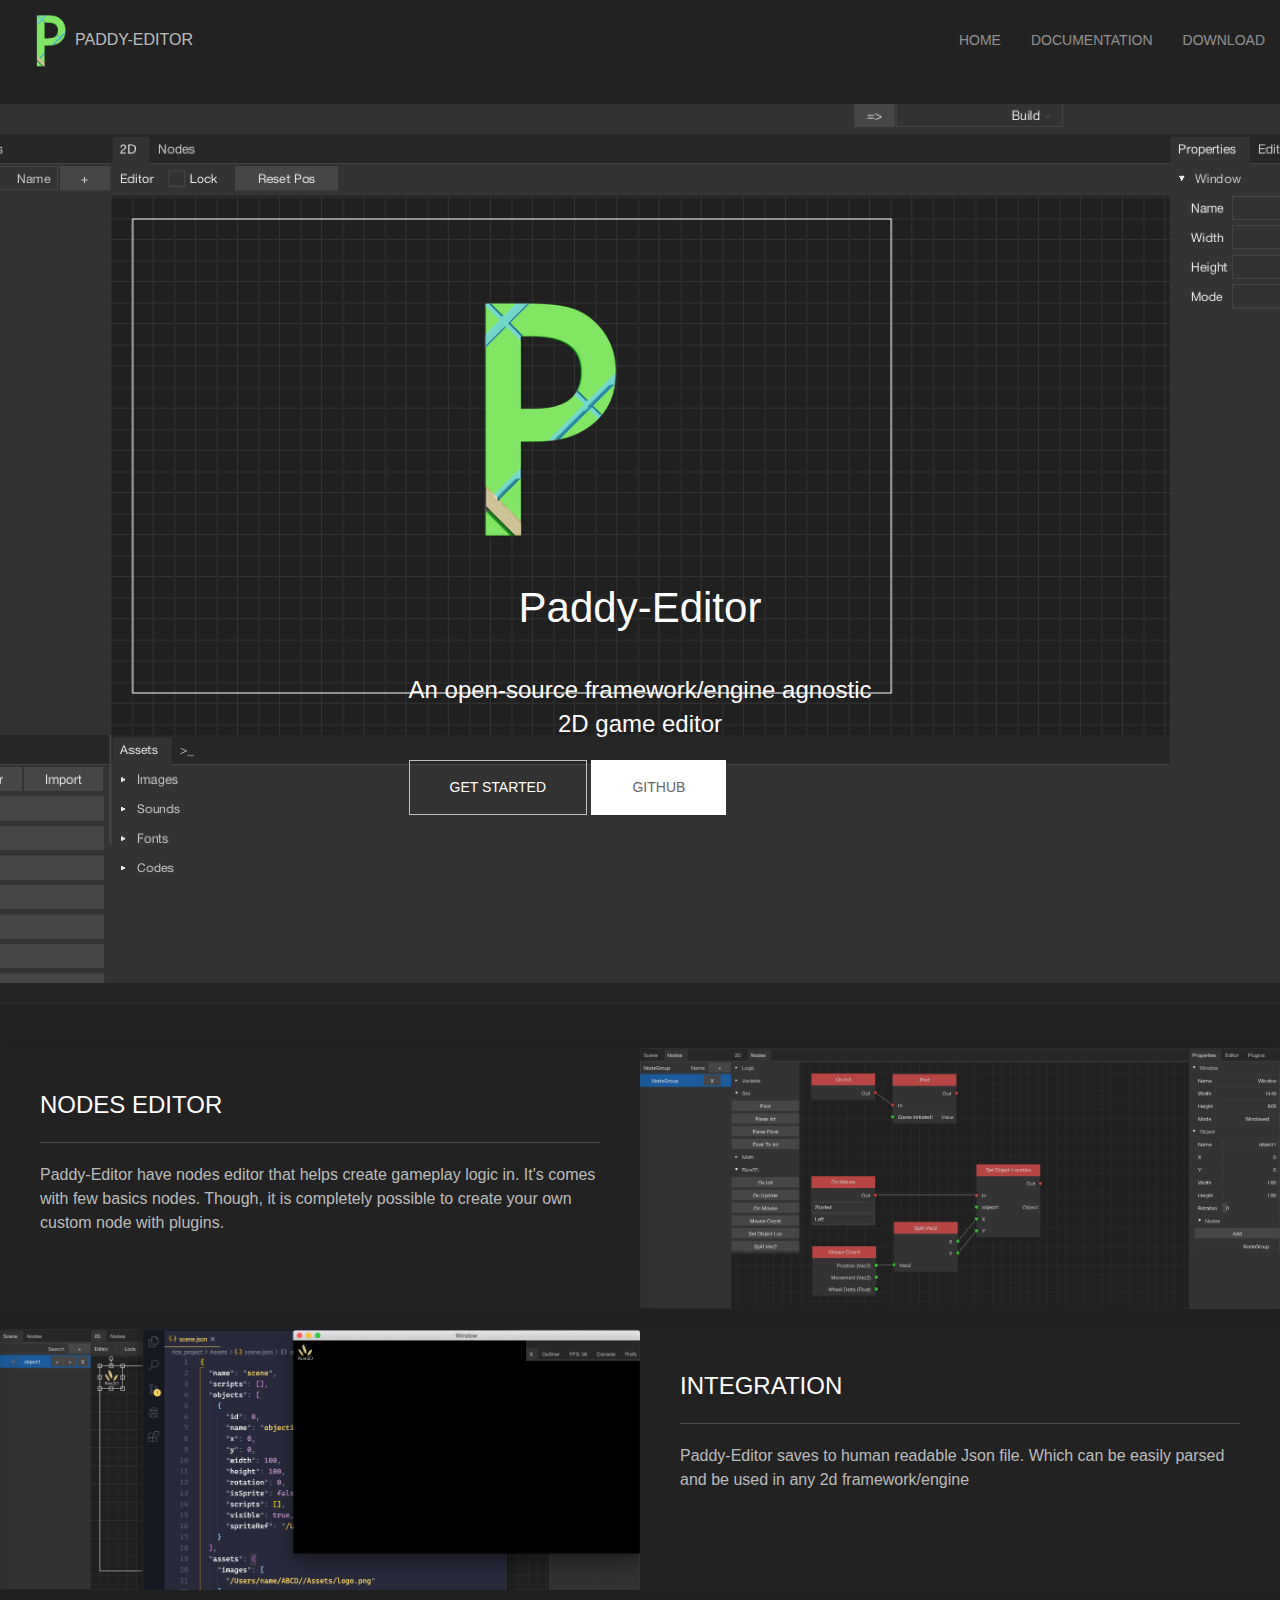
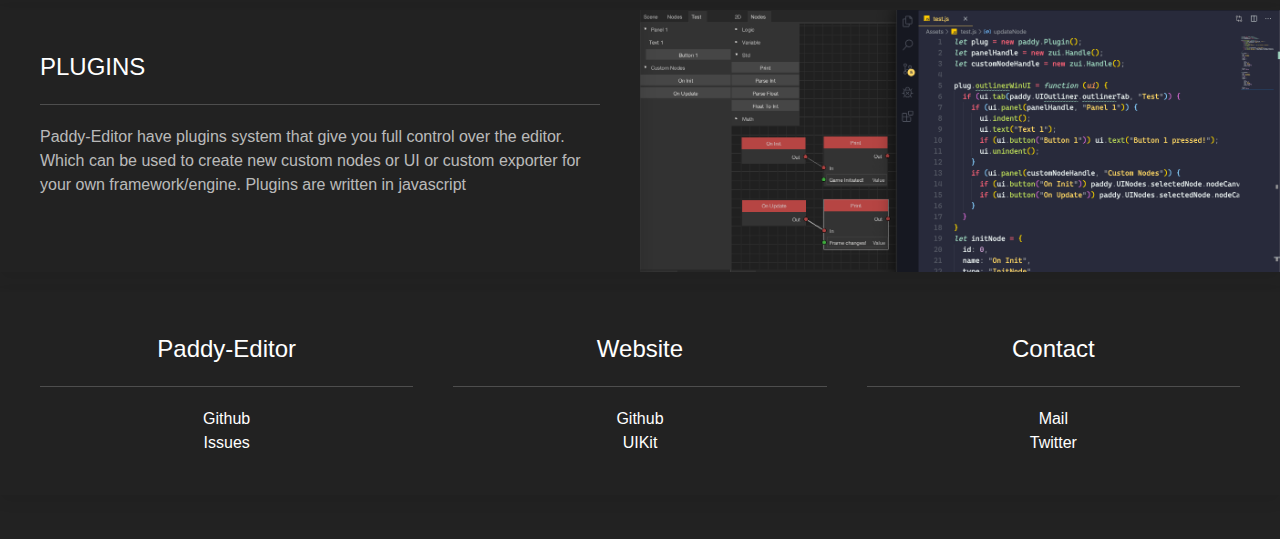
<file: index.html>
<!DOCTYPE html>
<html>

<head>
	<!-- Global site tag (gtag.js) - Google Analytics -->
	<script async src="https://www.googletagmanager.com/gtag/js?id=UA-145916081-3"></script>
	<script>
	window.dataLayer = window.dataLayer || [];
	function gtag(){dataLayer.push(arguments);}
	gtag('js', new Date());

	gtag('config', 'UA-145916081-3');
	</script>

	<title>Paddy-Editor | Home</title>
	<link rel="icon" href="assets/favicon.ico" type="image/x-icon">
	<link rel="stylesheet" href="css/uikit.min.css" />
	<script src="js/uikit.min.js"></script>
	<script src="js/uikit-icons.min.js"></script>
</head>

<body>

	<!-- Navbar start -->
	<div uk-sticky="sel-target: .uk-navbar-container; cls-active: uk-navbar-sticky; bottom: #transparent-sticky-navbar">
		<div class="uk-background-secondary uk-light">
			<nav class="uk-navbar-container uk-navbar-transparent" uk-navbar>
				<div class="uk-navbar-left uk-margin-left">
					<a href="index.html"><img src="assets/logo.png" style="max-height: 55px" ></a>
					<ul class="uk-navbar-nav">
						<li>PADDY-EDITOR</li>
					</ul>
				</div>
				<div class="uk-navbar-right">
					<ul class="uk-navbar-nav">
						<li><a href="index.html">HOME</a></li>
						<li><a href="documentation/getstarted.html">DOCUMENTATION</a></li>
						<li><a href="download.html"> DOWNLOAD</a></li>
					</ul>
				</div>
			</nav>
		</div>
	</div>
	<!-- Navbar end -->
	<div class="uk-background-secondary">
	<br>
	<!-- Cover start -->
	<div class=" uk-flex uk-flex-center uk-flex-middle uk-background-cover uk-light"
		uk-height-viewport="min-height: 400" data-src="assets/MainUI.png" uk-img>
		<div class="uk-child-width-auto uk-grid-medium uk-flex-inline uk-flex-center" uk-grid>
			<div>
				<img data-src="assets/logo.png" width="250" height="250" alt="" uk-img>
				<h1 class="uk-text-center">Paddy-Editor</h1>
				<h3 class="uk-text-center">An open-source framework/engine agnostic<br>2D game editor</h3>
				<a class="uk-button uk-button-default uk-button-large"
					href="documentation/getstarted.html">Get Started</a>
				<a class="uk-button uk-button-secondary uk-button-large"
					href="https://github.com/BlackGoku36/Paddy-Editor">Github</a>
			</div>
		</div>
	</div>
	<!-- Cover end -->
	<br>
	<!-- Features card start -->
	<div class="uk-card uk-card-secondary uk-grid-collapse uk-child-width-1-2@s uk-margin" uk-grid>
		<div class="uk-flex-last@s uk-card-media-right uk-cover-container">
			<img src="assets/logicnodes.png">
		</div>
		<div>
			<div class="uk-card-body">
				<h3 class="uk-card-title">NODES EDITOR</h3>
				<hr>
				<p>Paddy-Editor have nodes editor that helps create gameplay logic in. It's comes with few basics nodes.
					Though, it is completely possible to create your own custom node with plugins.</p>
			</div>
		</div>
	</div>
	<div class="uk-card uk-card-secondary uk-grid-collapse uk-child-width-1-2@s uk-margin" uk-grid>
		<div class="uk-card-media-left uk-cover-container">
			<img src="assets/integration.png">
		</div>
		<div>
			<div class="uk-card-body">
				<h3 class="uk-card-title">INTEGRATION</h3>
				<hr>
				<p>Paddy-Editor saves to human readable Json file. Which can be easily parsed and be used in any 2d framework/engine</p>
			</div>
		</div>
	</div>
	<div class="uk-card uk-card-secondary uk-grid-collapse uk-child-width-1-2@s uk-margin" uk-grid>
		<div class="uk-flex-last@s uk-card-media-right uk-cover-container">
			<img src="assets/plugin.png">
		</div>
		<div>
			<div class="uk-card-body">
				<h3 class="uk-card-title">PLUGINS</h3>
				<hr>
				<p>Paddy-Editor have plugins system that give you full control over the editor. Which can be used to
					create new custom nodes or UI or custom exporter for your own framework/engine. Plugins are written
					in javascript</p>
			</div>
		</div>
	</div>
	<!-- Features card end -->

	<!-- Footer content start -->
	<div class="uk-card uk-card-secondary uk-grid-collapse uk-child-width-1-1@s uk-margin" uk-grid>
		<div>
			<div class="uk-card-body">
				<div class="uk-child-width-expand" uk-grid>
					<div class="uk-text-center">
						<h3>Paddy-Editor</h3>
						<hr>
						<a href="https://github.com/BlackGoku36/Paddy-Editor">Github</a>
						<br><a href="https://github.com/BlackGoku36/Paddy-Editor/issues">Issues</a>
					</div>
					<div class="uk-text-center">
						<h3>Website</h3>
						<hr>
						<a href="https://github.com/BlackGoku36/Paddy-Editor-Website">Github</a>
						<br><a href="https://getuikit.com/">UIKit</a>
					</div>
					<div class="uk-text-center">
						<h3>Contact</h3>
						<hr>
						<a href="mailto:urjasvisuthar@gmail.com">Mail</a>
						<br><a href="https://twitter.com/UrjasviS">Twitter</a>
					</div>
				</div>
			</div>
		</div>
	</div>
	<br>
	<!-- Footer content end -->
	</div>
</body>

</html>
</file>
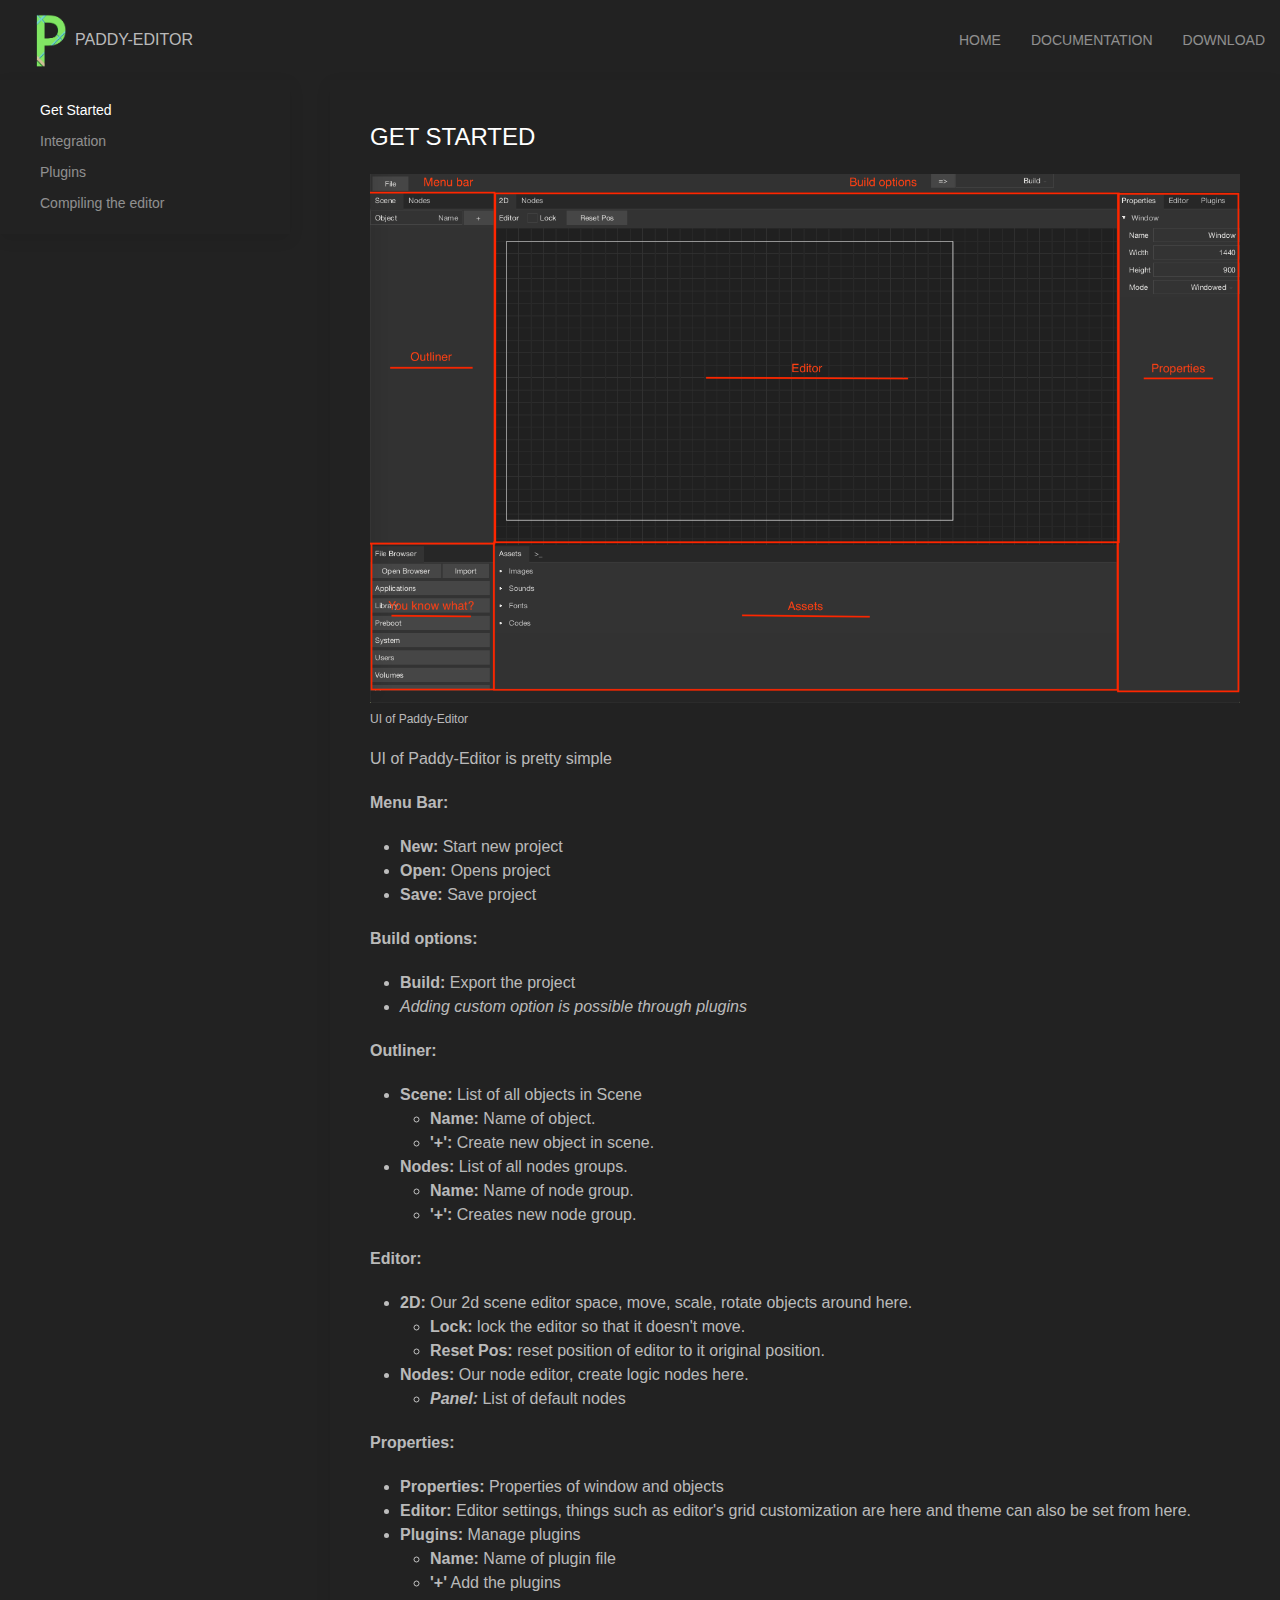
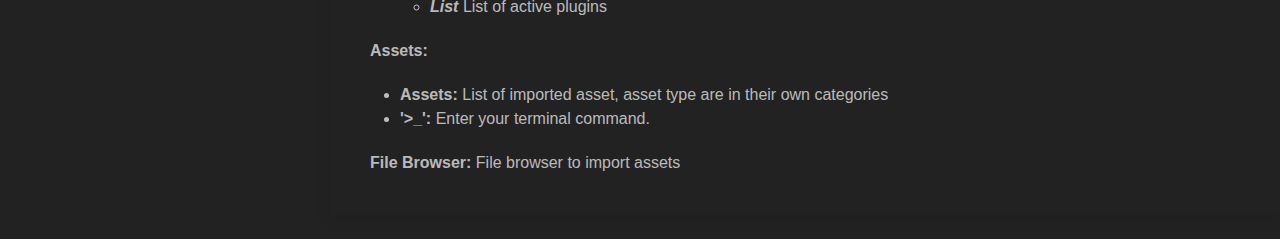
<file: documentation/getstarted.html>
<!DOCTYPE html>
<html>
    <head>
        <!-- Global site tag (gtag.js) - Google Analytics -->
        <script async src="https://www.googletagmanager.com/gtag/js?id=UA-145916081-3"></script>
        <script>
        window.dataLayer = window.dataLayer || [];
        function gtag(){dataLayer.push(arguments);}
        gtag('js', new Date());

        gtag('config', 'UA-145916081-3');
        </script>
        <title>Paddy-Editor | Get Started</title>
        <link rel="icon" href="../assets/favicon.ico" type="image/x-icon">
        <link rel="stylesheet" href="../css/uikit.min.css" />
        <script src="../js/uikit.min.js"></script>
        <script src="../js/uikit-icons.min.js"></script>
    </head>
    <body>
        <!-- Navbar start -->
        <div class="uk-background-secondary uk-light">
            <nav class="uk-navbar-container uk-navbar-transparent" uk-navbar>
                <div class="uk-navbar-left uk-margin-left">
                    <a href="../index.html"><img src="../assets/logo.png" style="max-height: 55px" ></a>
                    <ul class="uk-navbar-nav">
                        <li>PADDY-EDITOR</li>
                    </ul>
                </div>
                <div class="uk-navbar-right">
                    <ul class="uk-navbar-nav">
                        <li><a href="../index.html">HOME</a></li>
                        <li><a href="getstarted.html">DOCUMENTATION</a></li>
                        <li><a href="../download.html"> DOWNLOAD</a></li>
                    </ul>
                </div>
            </nav>
        </div>
        <!-- Navbar end -->
        <div class="uk-background-secondary">
        <!-- Nav sidebar start -->
            <div uk-grid>
                <div class="uk-width-1-4">
                    <div class="uk-width-auto uk-card uk-card-secondary uk-card-body">
                        <ul class="uk-nav-default uk-nav-parent-icon" uk-nav="multiple: true">
                            <li class="uk-active"><a href="getstarted.html">Get Started</a></li>
                            <li><a href="integration.html">Integration</a></li>
                            <li><a href="plugins.html">Plugins</a></li>
                            <li><a href="compile.html">Compiling the editor</a></li>
                        </ul>
                    </div>
                </div>
                <!-- Nav sidebar end -->

                <div class="uk-width-3-4">
                    <div class=" uk-card uk-card-secondary uk-card-body">
                        <h1 class="uk-card-title">GET STARTED</h1>
                        <img src="../assets/labeledUI.png"></a>
                        <sub>UI of Paddy-Editor</sub>
                        <p>UI of Paddy-Editor is pretty simple</p>
                        <p><strong>Menu Bar:</strong>
                            <ul>
                                <li><strong>New:</strong> Start new project</li>
                                <li><strong>Open:</strong> Opens project</li>
                                <li><strong>Save:</strong> Save project</li>
                            </ul>
                        </p>
                        <p><strong>Build options:</strong>
                            <ul>
                                <li><strong>Build:</strong> Export the project</li>
                                <li><i>Adding custom option is possible through plugins</i></li>
                            </ul>
                        </p>
                        <p><strong>Outliner:</strong>
                            <ul>
                                <li><strong>Scene:</strong> List of all objects in Scene
                                    <ul>
                                        <li><strong>Name:</strong> Name of object.</li>
                                        <li><strong>'+':</strong> Create new object in scene.</li>
                                    </ul>
                                </li>
                                <li><strong>Nodes:</strong> List of all nodes groups.
                                    <ul>
                                        <li><strong>Name:</strong> Name of node group.</li>
                                        <li><strong>'+':</strong> Creates new node group.</li>
                                    </ul>
                                </li>
                            </ul>
                        </p>
                        <p><strong>Editor:</strong>
                            <ul>
                                <li><strong>2D:</strong> Our 2d scene editor space, move, scale, rotate objects around here.
                                    <ul>
                                        <li><strong>Lock:</strong> lock the editor so that it doesn't move.</li>
                                        <li><strong>Reset Pos:</strong> reset position of editor to it original position.</li>
                                    </ul>
                                </li>
                                <li><strong>Nodes:</strong> Our node editor, create logic nodes here.
                                    <ul>
                                        <li><strong><i>Panel:</i></strong> List of default nodes</li>
                                    </ul>
                                </li>
                            </ul>
                        </p>
                        <p><strong>Properties:</strong>
                            <ul>
                                <li><strong>Properties:</strong> Properties of window and objects</li>
                                <li><strong>Editor:</strong> Editor settings, things such as editor's grid customization are here and theme can also be set from here.</li>
                                <li><strong>Plugins:</strong> Manage plugins
                                    <ul>
                                        <li><strong>Name:</strong> Name of plugin file</li>
                                        <li><strong>'+'</strong> Add the plugins</li>
                                        <li><strong><i>List</i></strong> List of active plugins</li>
                                    </ul>
                                </li>
                            </ul>
                        </p>
                        <p><strong>Assets:</strong>
                            <ul>
                                <li><strong>Assets:</strong> List of imported asset, asset type are in their own categories</li>
                                <li><strong>'>_':</strong> Enter your terminal command.</li>
                            </ul>
                        </p>
                        <p><strong>File Browser:</strong> File browser to import assets</p>
                    </div>
                <br>
                </div>
            </div>
        </div>
    </body>
</html>
</file>
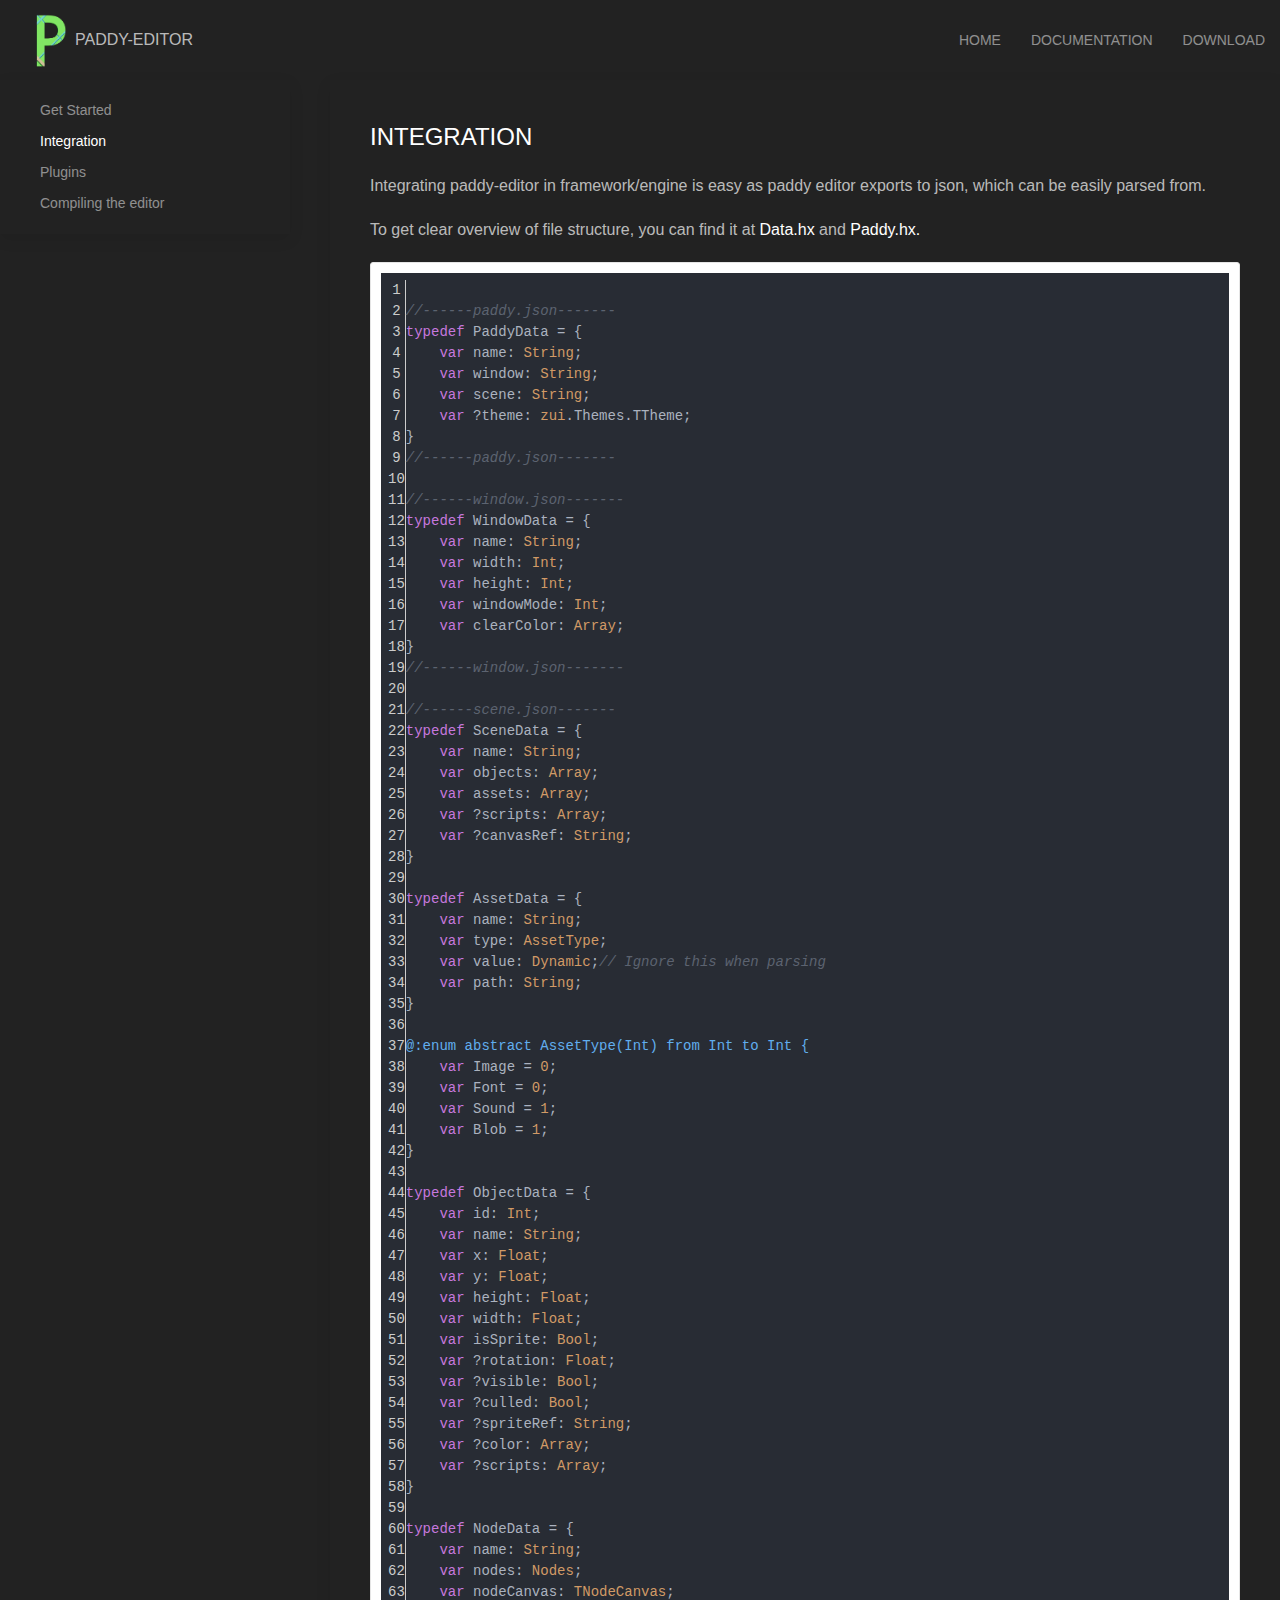
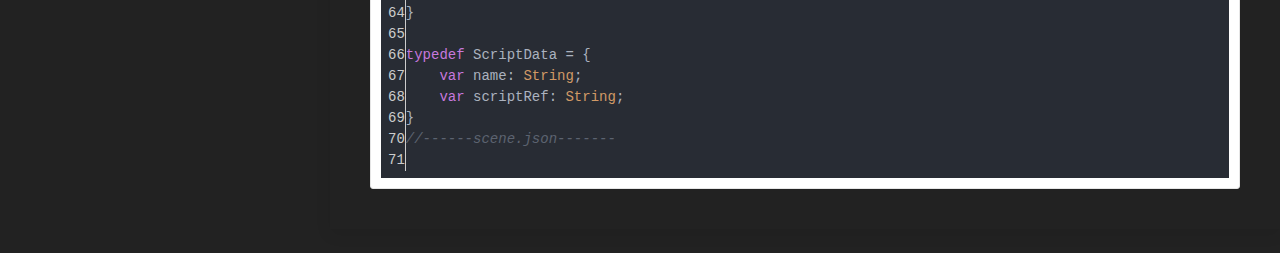
<file: documentation/integration.html>
<!DOCTYPE html>
<html>
    <head>
        <!-- Global site tag (gtag.js) - Google Analytics -->
        <script async src="https://www.googletagmanager.com/gtag/js?id=UA-145916081-3"></script>
        <script>
        window.dataLayer = window.dataLayer || [];
        function gtag(){dataLayer.push(arguments);}
        gtag('js', new Date());

        gtag('config', 'UA-145916081-3');
        </script>
        <title>Paddy-Editor | Integration</title>
        <link rel="icon" href="../assets/favicon.ico" type="image/x-icon">
        <link rel="stylesheet" href="../css/uikit.min.css" />
        <link rel="stylesheet" type="text/css" href="../css/atom-one-dark.css">
        <script src="../js/uikit.min.js"></script>
        <script src="../js/uikit-icons.min.js"></script>
        <script src="../js/highlight.pack.js"></script>
        <script src="../js/highlightjs-line-numbers.min.js"></script>
        <script>
            hljs.initHighlightingOnLoad();
            hljs.initLineNumbersOnLoad();
        </script>
    </head>
    <body>
        <!-- Navbar start -->
        <div class="uk-background-secondary uk-light">
            <nav class="uk-navbar-container uk-navbar-transparent" uk-navbar>
                <div class="uk-navbar-left uk-margin-left">
                    <a href="../index.html"><img src="../assets/logo.png" style="max-height: 55px" ></a>
                    <ul class="uk-navbar-nav">
                        <li>PADDY-EDITOR</li>
                    </ul>
                </div>
                <div class="uk-navbar-right">
                    <ul class="uk-navbar-nav">
                        <li><a href="../index.html">HOME</a></li>
                        <li><a href="getstarted.html">DOCUMENTATION</a></li>
                        <li><a href="../download.html"> DOWNLOAD</a></li>
                    </ul>
                </div>
            </nav>
        </div>
        <!-- Navbar end -->
        <div class="uk-background-secondary">
        <!-- Nav sidebar start -->
            <div uk-grid>
                <div class="uk-width-1-4">
                    <div class="uk-width-auto uk-card uk-card-secondary uk-card-body">
                        <ul class="uk-nav-default uk-nav-parent-icon" uk-nav="multiple: true">
                            <li><a href="getstarted.html">Get Started</a></li>
                            <li class="uk-active"><a href="integration.html">Integration</a></li>
                            <li><a href="plugins.html">Plugins</a></li>
                            <li><a href="compile.html">Compiling the editor</a></li>
                        </ul>
                    </div>
                </div>
                <!-- Nav sidebar end -->

                <div class="uk-width-3-4">
                    <div class=" uk-card uk-card-secondary uk-card-body">
                        <h1 class="uk-card-title">INTEGRATION</h1>
                        <p>Integrating paddy-editor in framework/engine is easy as paddy editor exports to json, which can be easily parsed from.</p>
                        <p>To get clear overview of file structure, you can find it at <a href="https://github.com/BlackGoku36/Paddy-Editor/blob/master/Sources/paddy/data/Data.hx"> Data.hx</a> and <a href="https://github.com/BlackGoku36/Paddy-Editor/blob/842ad34910bc3d9d71295b6512a13b668d326fe4/Sources/paddy/Paddy.hx#L5"> Paddy.hx.</a></p>
                        <pre><code class="haxe">
//------paddy.json-------
typedef PaddyData = {
    var name: String;
    var window: String;
    var scene: String;
    var ?theme: zui.Themes.TTheme;
}
//------paddy.json-------

//------window.json-------
typedef WindowData = {
    var name: String;
    var width: Int;
    var height: Int;
    var windowMode: Int;
    var clearColor: Array<Int>;
}
//------window.json-------

//------scene.json-------
typedef SceneData = {
    var name: String;
    var objects: Array<ObjectData>;
    var assets: Array<AssetData>;
    var ?scripts: Array<ScriptData>;
    var ?canvasRef: String;
}

typedef AssetData = {
    var name: String;
    var type: AssetType;
    var value: Dynamic;// Ignore this when parsing
    var path: String;
}

@:enum abstract AssetType(Int) from Int to Int {
    var Image = 0;
    var Font = 0;
    var Sound = 1;
    var Blob = 1;
}

typedef ObjectData = {
    var id: Int;
    var name: String;
    var x: Float;
    var y: Float;
    var height: Float;
    var width: Float;
    var isSprite: Bool;
    var ?rotation: Float;
    var ?visible: Bool;
    var ?culled: Bool;
    var ?spriteRef: String;
    var ?color: Array<Int>;
    var ?scripts: Array<ScriptData>;
}

typedef NodeData = {
    var name: String;
    var nodes: Nodes;
    var nodeCanvas: TNodeCanvas;
}

typedef ScriptData = {
    var name: String;
    var scriptRef: String;
}                            
//------scene.json-------
                        </code></pre>
                    </div>
                    <br>
                </div>
            </div>
        </div>
    </body>
</html>
</file>
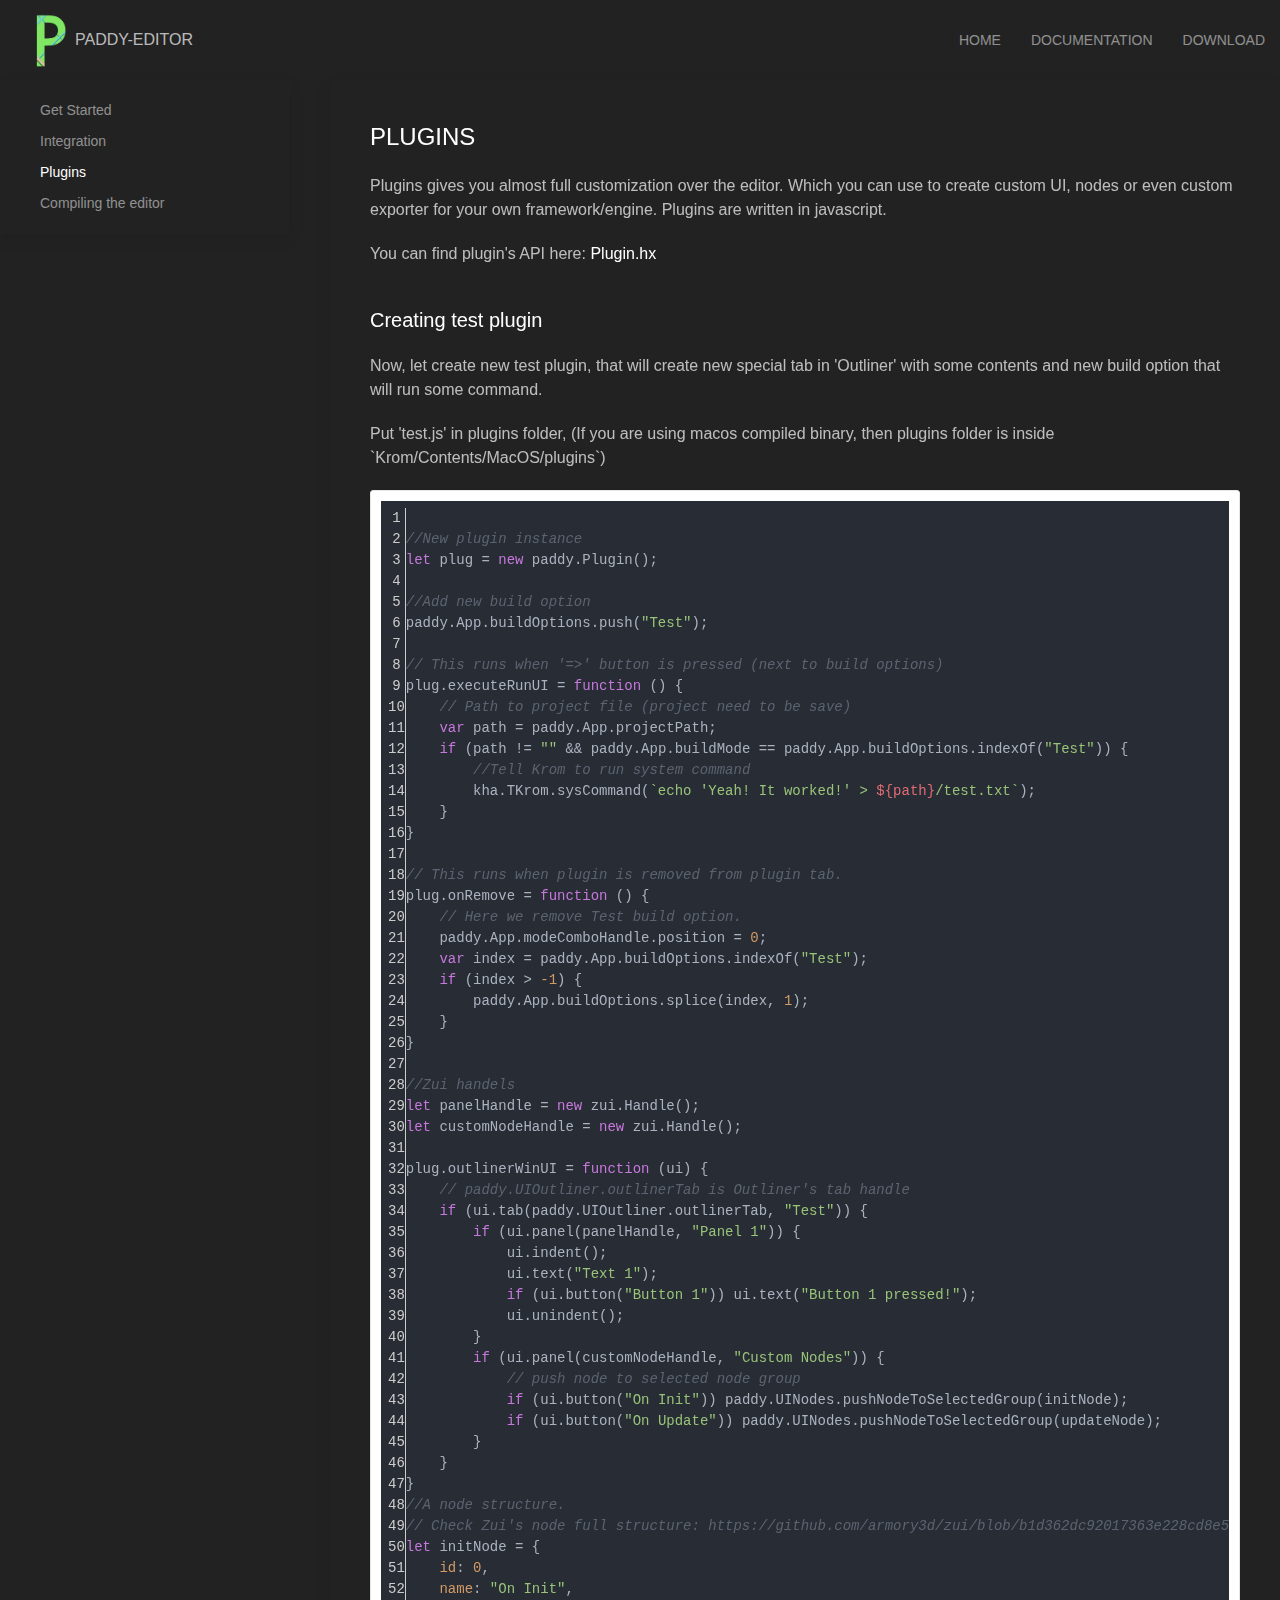
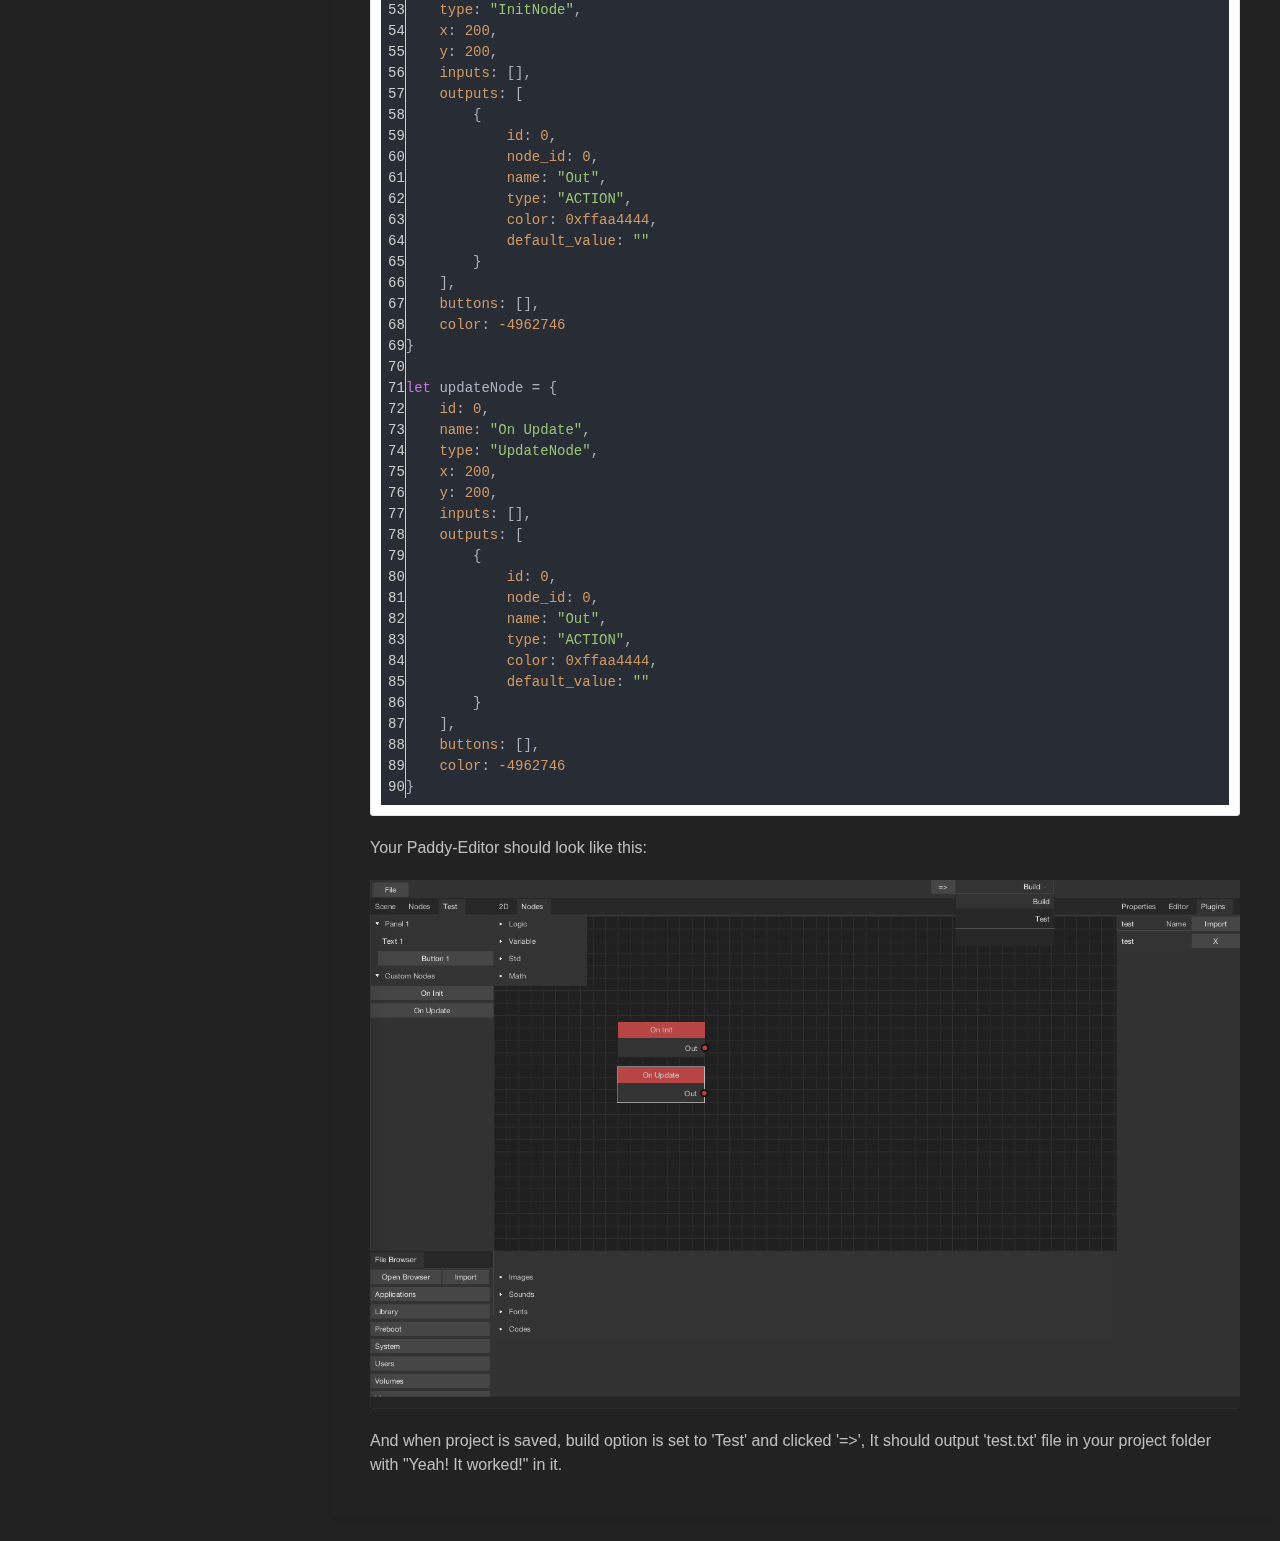
<file: documentation/plugins.html>
<!DOCTYPE html>
<html>
    <head>
        <!-- Global site tag (gtag.js) - Google Analytics -->
        <script async src="https://www.googletagmanager.com/gtag/js?id=UA-145916081-3"></script>
        <script>
        window.dataLayer = window.dataLayer || [];
        function gtag(){dataLayer.push(arguments);}
        gtag('js', new Date());

        gtag('config', 'UA-145916081-3');
        </script>
        <title>Paddy-Editor | Plugins</title>
        <link rel="icon" href="../assets/favicon.ico" type="image/x-icon">
        <link rel="stylesheet" href="../css/uikit.min.css" />
        <link rel="stylesheet" type="text/css" href="../css/atom-one-dark.css">
        <script src="../js/uikit.min.js"></script>
        <script src="../js/uikit-icons.min.js"></script>
        <script src="../js/highlight.pack.js"></script>
        <script src="../js/highlightjs-line-numbers.min.js"></script>
        <script>
            hljs.initHighlightingOnLoad();
            hljs.initLineNumbersOnLoad();
        </script>
    </head>
    <body>
        <!-- Navbar start -->
        <div class="uk-background-secondary uk-light">
            <nav class="uk-navbar-container uk-navbar-transparent" uk-navbar>
                <div class="uk-navbar-left uk-margin-left">
                    <a href="../index.html"><img src="../assets/logo.png" style="max-height: 55px" ></a>
                    <ul class="uk-navbar-nav">
                        <li>PADDY-EDITOR</li>
                    </ul>
                </div>
                <div class="uk-navbar-right">
                    <ul class="uk-navbar-nav">
                        <li><a href="../index.html">HOME</a></li>
                        <li><a href="getstarted.html">DOCUMENTATION</a></li>
                        <li><a href="../download.html"> DOWNLOAD</a></li>
                    </ul>
                </div>
            </nav>
        </div>
        <!-- Navbar end -->
        <div class="uk-background-secondary">
        <!-- Nav sidebar start -->
            <div uk-grid>
                <div class="uk-width-1-4">
                    <div class="uk-width-auto uk-card uk-card-secondary uk-card-body">
                        <ul class="uk-nav-default uk-nav-parent-icon" uk-nav="multiple: true">
                            <li><a href="getstarted.html">Get Started</a></li>
                            <li ><a href="integration.html">Integration</a></li>
                            <li class="uk-active"><a href="plugins.html">Plugins</a></li>
                            <li><a href="compile.html">Compiling the editor</a></li>
                        </ul>
                    </div>
                </div>
                <!-- Nav sidebar end -->

                <div class="uk-width-3-4">
                    <div class=" uk-card uk-card-secondary uk-card-body">
                        <h1 class="uk-card-title">PLUGINS</h1>
                        <p>Plugins gives you almost full customization over the editor. Which you can use to create custom UI, nodes or even custom exporter for your own framework/engine. Plugins are written in javascript.</p>
                        <p>You can find plugin's API here: <a href="https://github.com/BlackGoku36/Paddy-Editor/blob/master/Sources/paddy/Plugin.hx">Plugin.hx</a></p>
                        <h4> Creating test plugin</h4>
                        <p>Now, let create new test plugin, that will create new special tab in 'Outliner' with some contents and new build option that will run some command.</p>
                        <p>Put 'test.js' in plugins folder, (If you are using macos compiled binary, then plugins folder is inside `Krom/Contents/MacOS/plugins`)</p>
                        <pre><code class="js">
//New plugin instance
let plug = new paddy.Plugin();

//Add new build option
paddy.App.buildOptions.push("Test");

// This runs when '=>' button is pressed (next to build options)
plug.executeRunUI = function () {
    // Path to project file (project need to be save)
	var path = paddy.App.projectPath;
	if (path != "" && paddy.App.buildMode == paddy.App.buildOptions.indexOf("Test")) {
        //Tell Krom to run system command
		kha.TKrom.sysCommand(`echo 'Yeah! It worked!' > ${path}/test.txt`);
	}
}

// This runs when plugin is removed from plugin tab.
plug.onRemove = function () {
    // Here we remove Test build option.
	paddy.App.modeComboHandle.position = 0;
	var index = paddy.App.buildOptions.indexOf("Test");
	if (index > -1) {
		paddy.App.buildOptions.splice(index, 1);
	}
}

//Zui handels
let panelHandle = new zui.Handle();
let customNodeHandle = new zui.Handle();

plug.outlinerWinUI = function (ui) {
    // paddy.UIOutliner.outlinerTab is Outliner's tab handle
	if (ui.tab(paddy.UIOutliner.outlinerTab, "Test")) {
		if (ui.panel(panelHandle, "Panel 1")) {
			ui.indent();
			ui.text("Text 1");
			if (ui.button("Button 1")) ui.text("Button 1 pressed!");
			ui.unindent();
		}
		if (ui.panel(customNodeHandle, "Custom Nodes")) {
            // push node to selected node group
			if (ui.button("On Init")) paddy.UINodes.pushNodeToSelectedGroup(initNode);
			if (ui.button("On Update")) paddy.UINodes.pushNodeToSelectedGroup(updateNode);
		}
	}
}
//A node structure.
// Check Zui's node full structure: https://github.com/armory3d/zui/blob/b1d362dc92017363e228cd8e580acb0a90f33de9/Sources/zui/Nodes.hx#L749
let initNode = {
	id: 0,
	name: "On Init",
	type: "InitNode",
	x: 200,
	y: 200,
	inputs: [],
	outputs: [
		{
			id: 0,
			node_id: 0,
			name: "Out",
			type: "ACTION",
			color: 0xffaa4444,
			default_value: ""
		}
	],
	buttons: [],
	color: -4962746
}

let updateNode = {
	id: 0,
	name: "On Update",
	type: "UpdateNode",
	x: 200,
	y: 200,
	inputs: [],
	outputs: [
		{
			id: 0,
			node_id: 0,
			name: "Out",
			type: "ACTION",
			color: 0xffaa4444,
			default_value: ""
		}
	],
	buttons: [],
	color: -4962746
}
                        </code></pre>
                    <p>Your Paddy-Editor should look like this:</p>
                    <img src="../assets/pluginout.png"></a>
                    <p>And when project is saved, build option is set to 'Test' and clicked '=>', It should output 'test.txt' file in your project folder with "Yeah! It worked!" in it.</p>
                    </div>
                    <br>
                </div>
            </div>
        </div>
    </body>
</html>
</file>
<file: css/atom-one-dark.css>
/*

Atom One Dark by Daniel Gamage
Original One Dark Syntax theme from https://github.com/atom/one-dark-syntax

base:    #282c34
mono-1:  #abb2bf
mono-2:  #818896
mono-3:  #5c6370
hue-1:   #56b6c2
hue-2:   #61aeee
hue-3:   #c678dd
hue-4:   #98c379
hue-5:   #e06c75
hue-5-2: #be5046
hue-6:   #d19a66
hue-6-2: #e6c07b

*/

.hljs {
  display: block;
  overflow-x: auto;
  padding: 0.5em;
  color: #abb2bf;
  background: #282c34;
}

.hljs-comment,
.hljs-quote {
  color: #5c6370;
  font-style: italic;
}

.hljs-doctag,
.hljs-keyword,
.hljs-formula {
  color: #c678dd;
}

.hljs-section,
.hljs-name,
.hljs-selector-tag,
.hljs-deletion,
.hljs-subst {
  color: #e06c75;
}

.hljs-literal {
  color: #56b6c2;
}

.hljs-string,
.hljs-regexp,
.hljs-addition,
.hljs-attribute,
.hljs-meta-string {
  color: #98c379;
}

.hljs-built_in,
.hljs-class .hljs-title {
  color: #e6c07b;
}

.hljs-attr,
.hljs-variable,
.hljs-template-variable,
.hljs-type,
.hljs-selector-class,
.hljs-selector-attr,
.hljs-selector-pseudo,
.hljs-number {
  color: #d19a66;
}

.hljs-symbol,
.hljs-bullet,
.hljs-link,
.hljs-meta,
.hljs-selector-id,
.hljs-title {
  color: #61aeee;
}

.hljs-emphasis {
  font-style: italic;
}

.hljs-strong {
  font-weight: bold;
}

.hljs-link {
  text-decoration: underline;
}

.hljs-ln-numbers {
  -webkit-touch-callout: none;
  -webkit-user-select: none;
  -khtml-user-select: none;
  -moz-user-select: none;
  -ms-user-select: none;
  user-select: none;

  text-align: center;
  color: #ccc;
  border-right: 1px solid #CCC;

}

.hljs-ln-code {
  line-height: 20px;
}
</file>
